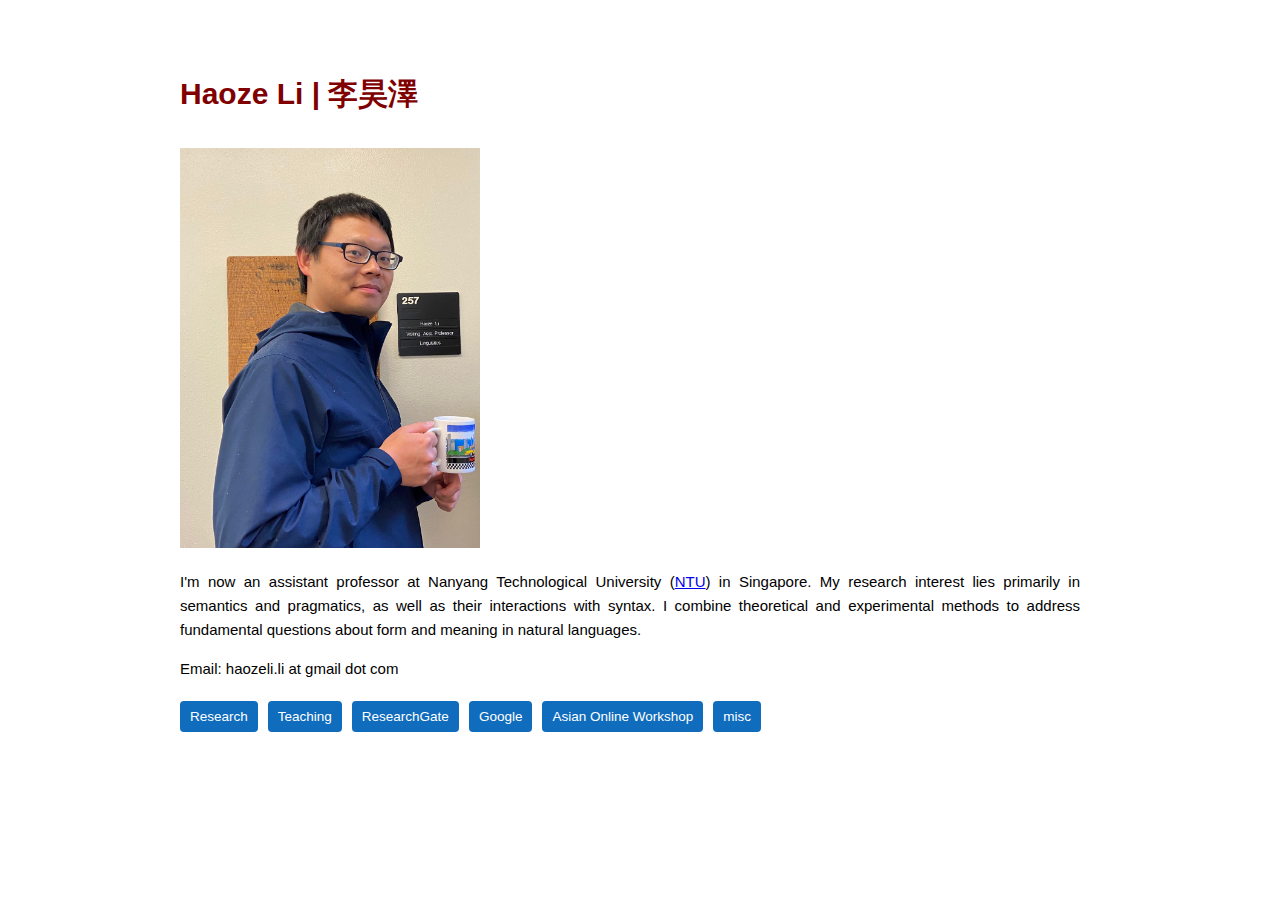
<file: index.html>
<!DOCTYPE html>
<html lang="en">

<head>
    <meta charset="UTF-8">
    <meta name="viewport" content="width=device-width, initial-scale=1.0">
    <title> Haoze Li </title>
    <link rel="stylesheet" href="style.css">
</head>

<body>
<div class="container">
    <h1>Haoze Li | 李昊澤 </h1>

    <!-- Image placed right after the title -->
    <img src="LHZ-photo.png" alt="My Photo" style="width: 300px; height: auto; margin-top: 10px;">

    <p> I'm now an assistant professor at Nanyang Technological University (<a href="https://www.ntu.edu.sg/">NTU</a>) in Singapore. 
        My research interest lies primarily in semantics and pragmatics, as well as their interactions with syntax. 
        I combine theoretical and experimental methods to address fundamental questions about form and meaning in natural languages.  
    </p>
    <p> Email: haozeli.li at gmail dot com </p>
    <header>
        <nav class="navbar">
            <a href="about.html" class="nav-link">Research</a>
            <a href="teaching.html" class="nav-link">Teaching</a>
            <a href="https://www.researchgate.net/profile/Haoze-Li-5/research" class="nav-link">ResearchGate</a>
            <a href="https://scholar.google.com/citations?view_op=list_works&hl=en&hl=en&user=VmonH8UAAAAJ&pagesize=80" class="nav-link">Google</a>
            <a href="https://github.com/haozeli-ling/awssp" class="nav-link">Asian Online Workshop</a>
            <a href="misc.html" class="nav-link">misc</a>
        </nav>
    </header>
</div>
</body>

</html>
</file>
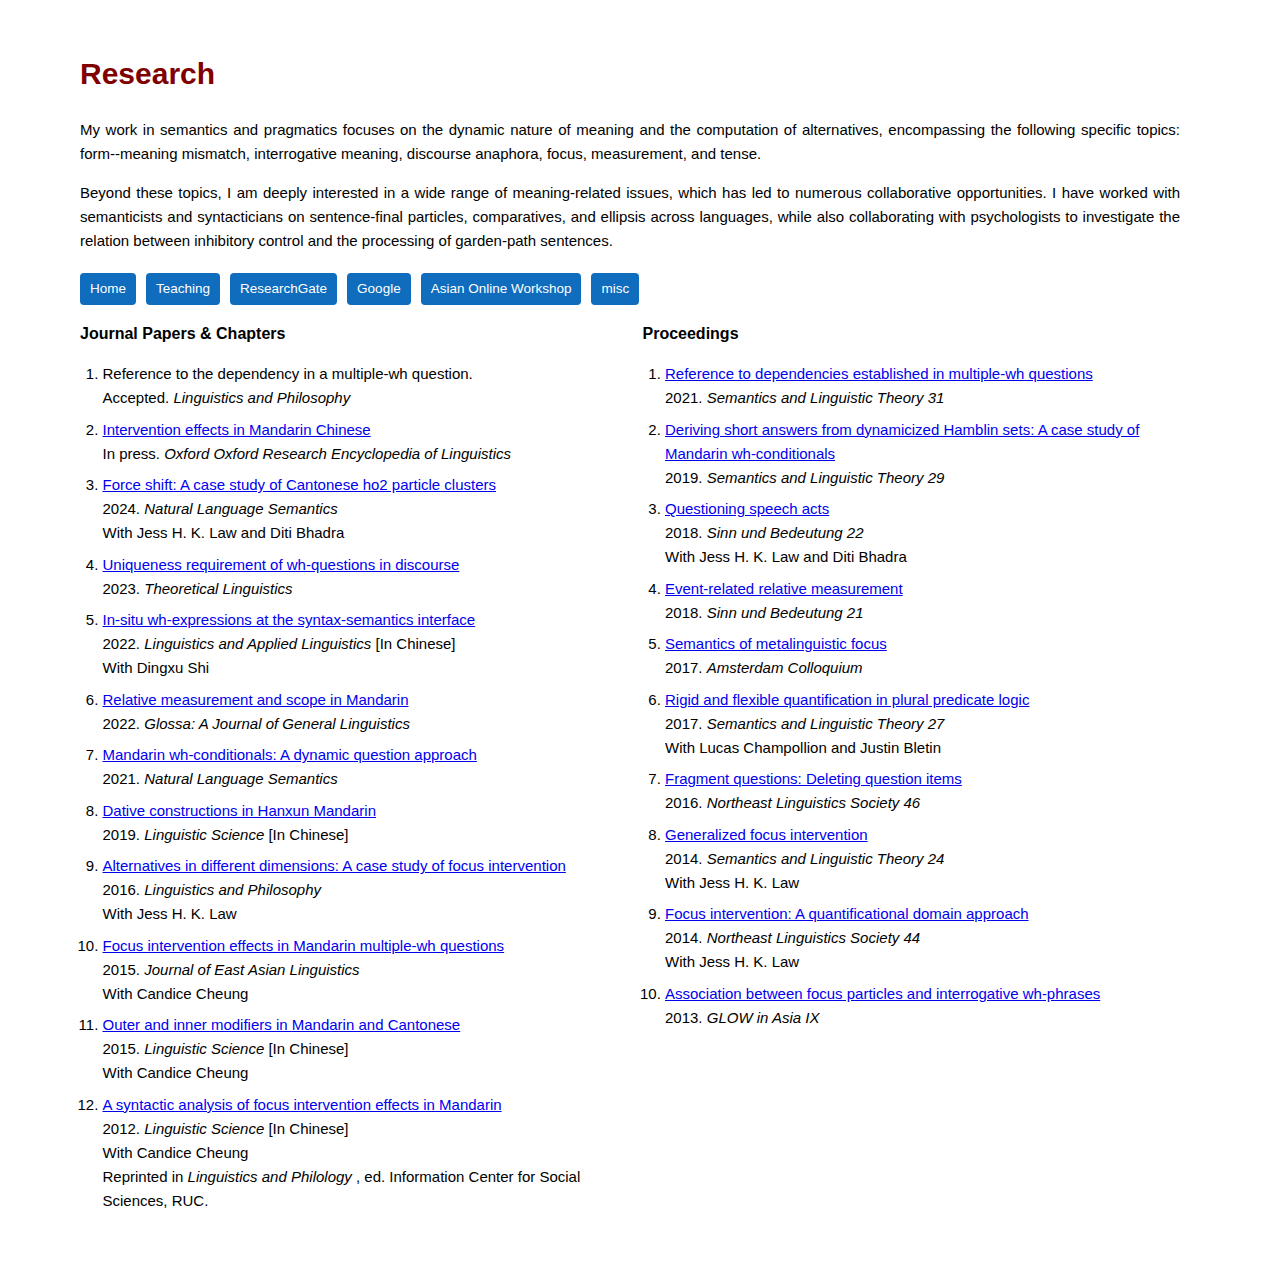
<file: about.html>
<!DOCTYPE html>
<html lang="en">

<head>
    <meta charset="UTF-8">
    <meta name="viewport" content="width=device-width, initial-scale=1.0">
    <title>Haoze Li</title>
    <link rel="stylesheet" href="style.css">
</head>

<body>
    <h1> Research </h1>

    <p> My work in semantics and pragmatics focuses on the dynamic nature of meaning and the computation of alternatives, 
        encompassing the following specific topics:  
        form--meaning mismatch, interrogative meaning, discourse anaphora, focus, measurement, and tense. 
    </p>
    <p>
        Beyond these topics, I am deeply interested in a wide range of meaning-related issues, 
        which has led to numerous collaborative opportunities. 
        I have worked with semanticists and syntacticians on 
        sentence-final particles, comparatives, and ellipsis across languages, 
        while also collaborating with psychologists to investigate the relation between inhibitory control and the processing of garden-path sentences. 
    </p>
    <header>
        <nav class="navbar">
            <a href="index.html" class="nav-link"> Home </a>
            <a href="teaching.html" class="nav-link">Teaching</a>
            <a href="https://www.researchgate.net/profile/Haoze-Li-5/research" class="nav-link">ResearchGate</a>
            <a href="https://scholar.google.com/citations?view_op=list_works&hl=en&hl=en&user=VmonH8UAAAAJ&pagesize=80" class="nav-link">Google</a>
            <a href="https://github.com/haozeli-ling/awssp" class="nav-link">Asian Online Workshop</a>
            <a href="misc.html" class="nav-link">misc</a>
        </nav>
    </header>
</body> 

<body>

    <div class="two-columns">
        <div class="column">
            <h3> Journal Papers & Chapters </h3>
            <ol class="custom-list">
                <li> Reference to the dependency in a multiple-wh question. <br>
                     Accepted. <em>Linguistics and Philosophy</em> 
                </li> 
                <li>
                    <a href="https://ling.auf.net/lingbuzz/007645">
                        Intervention effects in Mandarin Chinese
                    </a> <br>
                    In press. <em>Oxford Oxford Research Encyclopedia of Linguistics</em>
                </li> 
                <li>
                    <a href="https://ling.auf.net/lingbuzz/006554">
                        Force shift: A case study of Cantonese ho2 particle clusters
                    </a> <br>
                    2024. <em> Natural Language Semantics </em> <br>
                    With Jess H. K. Law and Diti Bhadra
                </li> 
                <li>
                    <a href="https://ling.auf.net/lingbuzz/007673">
                        Uniqueness requirement of wh-questions in discourse
                    </a> <br>
                    2023. <em> Theoretical Linguistics </em>
                </li>
                <li>
                    <a href="https://github.com/haozeli-ling/haozeli/blob/master/LHZ_WH_IN_SITU.pdf">
                        In-situ wh-expressions at the syntax-semantics interface
                    </a> <br>
                    2022. <em> Linguistics and Applied Linguistics </em> [In Chinese] <br>
                    With Dingxu Shi
                </li>
                <li>
                    <a href="https://www.glossa-journal.org/article/id/5787/">
                        Relative measurement and scope in Mandarin
                    </a> <br>
                    2022. <em> Glossa: A Journal of General Linguistics </em> <br>
                </li>
                <li>
                    <a href="https://ling.auf.net/lingbuzz/005887">
                        Mandarin wh-conditionals: A dynamic question approach
                    </a> <br>
                    2021. <em> Natural Language Semantics </em> <br>
                </li>
                <li>
                    <a href="https://www.researchgate.net/publication/335033720_shannanhanxunhuadeyugejiegou---shengchengyufadefenxijianlunfangyanchayi">
                        Dative constructions in Hanxun Mandarin
                    </a> <br>
                    2019. <em> Linguistic Science </em> [In Chinese] <br>
                </li>
                <li>
                    <a href="https://ling.auf.net/lingbuzz/002444">
                        Alternatives in different dimensions: A case study of focus intervention
                    </a> <br>
                    2016. <em> Linguistics and Philosophy </em> <br>
                    With Jess H. K. Law 
                </li>
                <li>
                    <a href="https://link.springer.com/article/10.1007/s10831-015-9134-1">
                        Focus intervention effects in Mandarin multiple-wh questions 
                    </a> <br>
                    2015. <em> Journal of East Asian Linguistics </em> <br>
                    With Candice Cheung 
                </li>
                <li>
                    <a href="https://github.com/haozeli-ling/haozeli/blob/master/Modification.pdf">
                        Outer and inner modifiers in Mandarin and Cantonese 
                    </a> <br>
                    2015. <em> Linguistic Science </em> [In Chinese] <br> 
                    With Candice Cheung 
                </li>
                <li>
                    <a href="https://drive.google.com/file/d/1O2qWQGkgfIRah6Ki8axFMgakik8Ltm96/view">
                        A syntactic analysis of focus intervention effects in Mandarin 
                    </a> <br>
                    2012. <em> Linguistic Science </em> [In Chinese] <br> 
                    With Candice Cheung <br>
                    Reprinted in <em> Linguistics and Philology </em>, ed. Information Center for Social Sciences, RUC.
                </li>
            </ol>
        </div>
        <div class="column">
            <h3> Proceedings </h3>
            <ol class="custom-list">
                <li>
                    <a href="https://ling.auf.net/lingbuzz/006218">
                        Reference to dependencies established in multiple-wh questions
                    </a> <br>
                    2021. <em> Semantics and Linguistic Theory 31 </em> 
                </li>
                <li>
                    <a href="https://ling.auf.net/lingbuzz/004886">
                        Deriving short answers from dynamicized Hamblin sets: A case study of Mandarin wh-conditionals
                    </a> <br>
                    2019. <em> Semantics and Linguistic Theory 29 </em> 
                </li>
                <li>
                    <a href="https://ling.auf.net/lingbuzz/003895">
                        Questioning speech acts
                    </a> <br>
                    2018. <em> Sinn und Bedeutung 22 </em> <br>
                    With Jess H. K. Law and Diti Bhadra
                </li>
                <li>
                    <a href="https://ling.auf.net/lingbuzz/004903">
                        Event-related relative measurement
                    </a> <br>
                    2018. <em> Sinn und Bedeutung 21 </em>  
                </li>
                <li>
                    <a href="https://ling.auf.net/lingbuzz/003789">
                        Semantics of metalinguistic focus
                    </a> <br>
                    2017. <em> Amsterdam Colloquium </em>  
                </li>
                <li>
                    <a href="https://ling.auf.net/lingbuzz/003704">
                        Rigid and flexible quantification in plural predicate logic
                    </a> <br>
                    2017. <em> Semantics and Linguistic Theory 27 </em> <br>
                    With Lucas Champollion and Justin Bletin 
                </li>
                <li>
                    <a href="https://ling.auf.net/lingbuzz/003042">
                        Fragment questions: Deleting question items
                    </a> <br>
                    2016. <em> Northeast Linguistics Society 46 </em>  
                </li>
                <li>
                    <a href="https://ling.auf.net/lingbuzz/002304">
                        Generalized focus intervention
                    </a> <br>
                    2014. <em> Semantics and Linguistic Theory 24 </em> <br>
                    With Jess H. K. Law
                </li>
                <li>
                    <a href="https://ling.auf.net/lingbuzz/002277">
                        Focus intervention: A quantificational domain approach
                    </a> <br>
                    2014. <em> Northeast Linguistics Society 44 </em> <br>
                    With Jess H. K. Law
                </li>
                <li>
                    <a href="https://d1wqtxts1xzle7.cloudfront.net/32477735/LI_Haoze_2013_Association_between_focus_particles_and_interrogative_wh-phrases-libre.pdf?1391098057=&response-content-disposition=inline%3B+filename%3DAssociation_between_focus_particles_and.pdf&Expires=1729937614&Signature=[base64]~rH1XEw6zEsS~1Zt3nNJ51dPXcYYCeRz~DtZVsq4tOY4EDRr06SwxdGvB1lwyzatoLmDHKKI0aqUAgmEH6arL4KOSrMX4KTFOqRH~bnCblyWRq2KOVF5rCb~3vrW88CLeXiMzLQFww-rxw__&Key-Pair-Id=APKAJLOHF5GGSLRBV4ZA">
                        Association between focus particles and interrogative wh-phrases
                    </a> <br>
                    2013. <em> GLOW in Asia IX </em> 
                </li>
            </ol>
        </div>
    </div> <br> <br>

    <style>
        .two-columns {
            display: flex;
            gap: 25px; /* Space between the two columns */
        }
    
        .column {
            flex: 1; /* Each column takes up equal width */
        }
    </style>

</body>


<!-- <body>
    <h2>
        Journal Papers & Peer-Reviewed Chapters
    </h2>
    
</body> -->

</html>
</file>
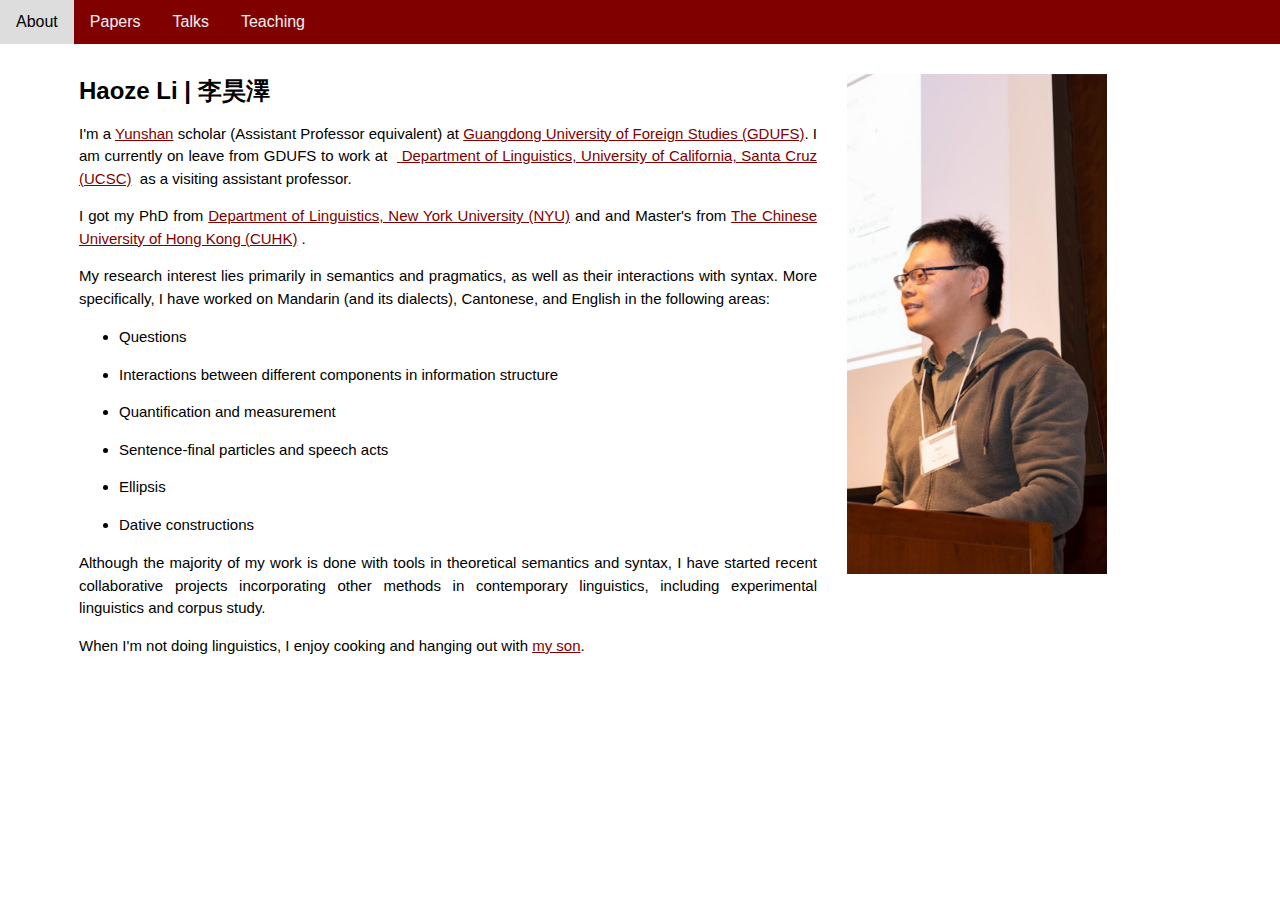
<file: LHZ.html>
<!DOCTYPE html>
<html lang="en">
<head>
<title>Haoze Li</title>
<meta charset="utf-8">
<meta name="viewport" content="width=device-width, initial-scale=1">
<style>
* {
  box-sizing: border-box; 
}

body {margin:0; font-family: Arial, Helvetica, sans-serif;}


/* Style the top navigation bar */
.topnav {
  overflow: hidden;
  background-color: #800000;
}

/* Style the topnav links */
.topnav a {
  float: left;
  display: block;
  color: #f2f2f2;
  text-align: center;
  padding: 14px 16px;
  text-decoration: none;
}

/* Change color on hover */
.topnav a:hover {
  background-color: #ddd;
  color: black;
}

/* Create three equal columns that floats next to each other */
.column {
  float: left;
  width: 33.33%;
  padding: 15px;
}

/* Create three equal columns that floats next to each other */
.column2 {
  float: left;
  width: 60%;
  padding: 15px;
}
    
.column3 {
  float: left;
  width: 5%;
  padding: 15px;
}

/* Clear floats after the columns */
.row:after {
  content: "";
  display: table;
  clear: both;
}

div {
  text-align: justify;
  line-height: 1;
}

p {
  font-size: 15px;
  line-height: 1.5;
}


/* Responsive layout - makes the three columns stack on top of each other instead of next to each other */
@media screen and (max-width:600px) {
  .column {
    width: 100%;
  }
}
</style>
</head>
<body>



<div class="topnav">
  <a href="LHZ.html">About </a>
  <a href="Paper.html">Papers</a>
  <a href="Talks.html">Talks</a>
  <a href="Teaching.html">Teaching</a>
</div>


      
    
<div class="column3">
</div>

<div class="row">
  <div class="column2">
    <h2> Haoze Li | 李昊澤 </h2>
    <p> I'm a <span style="color: darkred;"><a class="dhtgD aw5Odc" style="color: #800000;" href="https://en.wikipedia.org/wiki/Baiyun_Mountain_(Guangdong)" target="_blank" rel="noopener noreferrer">Yunshan</a></span> scholar (Assistant Professor equivalent) at <span style="color: darkred;"><a class="dhtgD aw5Odc" style="color: #800000;" href="https://english.gdufs.edu.cn/" target="_blank" rel="noopener noreferrer">Guangdong University of Foreign Studies (GDUFS)</a></span>. 
      I am currently on leave from GDUFS to work at
      &nbsp;<span style="color: #800000;"><a class="dhtgD aw5Odc" style="color: #800000;" href="https://linguistics.ucsc.edu/" target="_blank" rel="noopener noreferrer">
      Department of Linguistics, University of California, Santa Cruz (UCSC)</a></span>&nbsp;
      as a visiting assistant professor.
      </p>
    <p>
      I got my PhD from
        <span style="color: darkred;"><a class="dhtgD aw5Odc" style="color: #800000;" href="https://as.nyu.edu/content/nyu-as/as/departments/linguistics/homepage.html" target="_blank" rel="noopener noreferrer">
        Department of Linguistics, New York University (NYU)</a>
        </span> and 
        and Master's from <span style="color: #800000;"><a class="dhtgD aw5Odc" style="color: #800000;" href="https://www.cuhk.edu.hk/english/index.html" target="_blank" rel="noopener noreferrer">The Chinese University of Hong Kong (CUHK)</a></span>&nbsp;.
    </p>
    <p>
        My research interest lies primarily in semantics and pragmatics, as well as their interactions with syntax. 
        More specifically, I have worked on Mandarin (and its dialects), Cantonese, and English in the following areas:
    </p>
    <ul>
        <li> <p> Questions </p> 
        </li>
        <li> <p> Interactions between different components in information structure </p>
        </li>
        <li> <p> Quantification and measurement </p>
        </li>
        <li> <p> Sentence-final particles and speech acts </p>
        </li>
        <li> <p> Ellipsis </p>
        </li>
        <li> <p> Dative constructions </p>
        </li>
    </ul>
      
    <p>
        Although the majority of my work is done with tools in theoretical semantics and syntax, I have started recent collaborative projects incorporating other methods in contemporary linguistics, including experimental linguistics and corpus study.
      </p>
    <p> 
        When I'm not doing linguistics, I enjoy cooking and hanging out with <span style="color: darkred;"><a class="dhtgD aw5Odc" style="color: #800000;" href="https://drive.google.com/file/d/1081BgaV03AVINl3JGmDEJcwQ8XP6SbIh/view?usp=sharing" target="_blank" rel="noopener noreferrer">my son</a></span>.  
      </p> 
  </div>
  
  <div class="column">
      <p> <img src="photo-me.png", width="260" height="500" > 
      </p>
  </div>
  

</div>

</body>
</html>
</file>
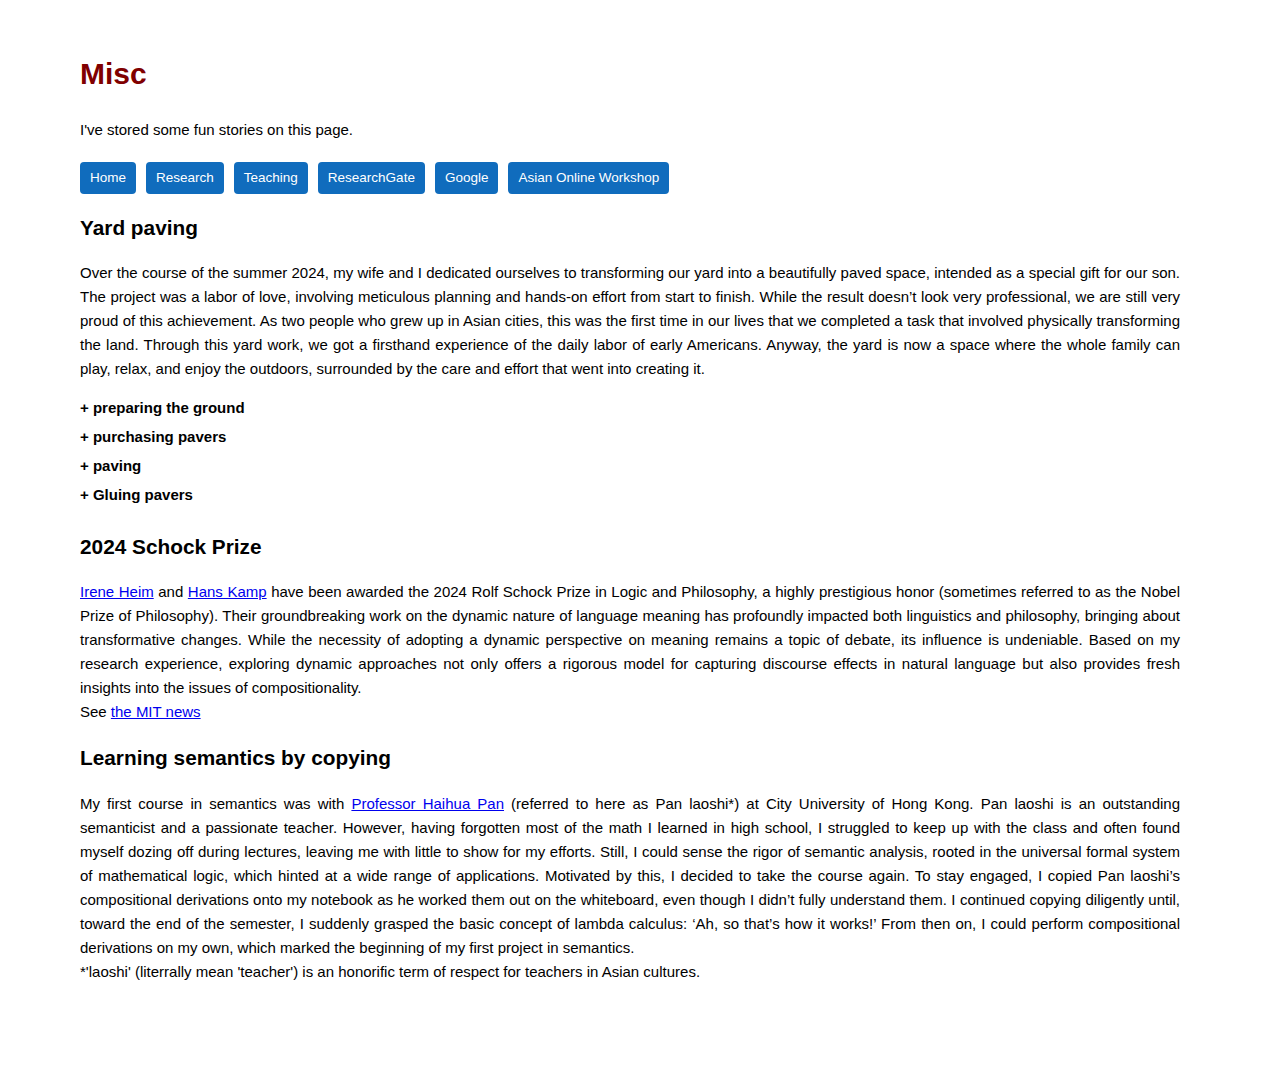
<file: misc.html>
<!DOCTYPE html>
<html lang="en">

<head>
    <meta charset="UTF-8">
    <meta name="viewport" content="width=device-width, initial-scale=1.0">
    <title>Haoze Li</title>
    <link rel="stylesheet" href="style.css">
</head>

<body>

    <h1>
        Misc
    </h1>
    <p>  I've stored some fun stories on this page. 
    </p>
    <header>
        <nav class="navbar">
            <a href="index.html" class="nav-link"> Home </a>
            <a href="about.html" class="nav-link">Research</a>
            <a href="teaching.html" class="nav-link">Teaching</a>
            <a href="https://www.researchgate.net/profile/Haoze-Li-5/research" class="nav-link">ResearchGate</a>
            <a href="https://scholar.google.com/citations?view_op=list_works&hl=en&hl=en&user=VmonH8UAAAAJ&pagesize=80" class="nav-link">Google</a>
            <a href="https://github.com/haozeli-ling/awssp" class="nav-link">Asian Online Workshop</a>
        </nav>
    </header>

    <h2>
        Yard paving
    </h2>
    <p>
        Over the course of the summer 2024, 
            my wife and I dedicated ourselves to transforming our yard into a beautifully paved space, 
            intended as a special gift for our son. The project was a labor of love, 
            involving meticulous planning and hands-on effort from start to finish.
            While the result doesn’t look very professional, we are still very proud of this achievement. 
            As two people who grew up in Asian cities, 
            this was the first time in our lives that we completed a task that involved physically transforming the land. 
            Through this yard work, we got a firsthand experience of the daily labor of early Americans. 
            Anyway, the yard is now a space where the whole family can play, relax, and enjoy the outdoors, 
            surrounded by the care and effort that went into creating it. 
    </p>
 
    <span class="collapsible-text"> + preparing the ground </span>
    <div class="collapsible-content">
        <p> We had to dig down 2 inches into the existing ground and compact the soil to create a solid, 
            level foundation that would ensure the longevity and stability of the paving.
            This step was physically exhausting but crucial, as it prevented future shifting or sinking of the pavers. 
            In the end, we gave up and hired professionals to handle it. 
            Watching them finish in a few hours with an excavator what we thought would take us a month really made us appreciate the greatness of the Industrial Revolution. 
        </p>
    </div> <br>

    <span class="collapsible-text"> + purchasing pavers </span>
    <div class="collapsible-content">
        <p> we sourced the materials, 
            selecting high-quality pavers that would not only be durable but also aesthetically pleasing. 
            My wife carefully considered the color, texture, 
            and size of the pavers to ensure they would complement the overall design of the yard and create a welcoming atmosphere.
            Once the pavers were chosen, we spread a layer of sand over the compacted soil. 
            The sand served as a cushioning layer, providing a smooth, even surface for the pavers to rest on.
        </p>
    </div> <br>
    
    <span class="collapsible-text"> + paving </span>
    <div class="collapsible-content">
        <p> When the pavers were delivered, we began the painstaking process of laying the pavers. 
            Piece by piece, we carefully placed each paver according to the design, making sure that they were properly aligned and snugly fitted together. 
            We paid close attention to maintaining consistent spacing between the pavers, 
            ensuring that the overall pattern remained true to the design we had envisioned. 
            During the process, we had to continually check the level and make adjustments as needed to ensure a natural slope, 
            which is crucial to prevent the water from pooling on the surface during rain. 
        </p>
    </div> <br>

    <span class="collapsible-text"> + Gluing pavers </span>
    <div class="collapsible-content">
        <p> Once all the pavers were in place, we added a final layer of a special glue sand, 
            sweeping it into the joints between the pavers. 
            This sand helped to lock the pavers in place and provided a stable, 
            secure surface that would stand up to foot traffic and weather conditions. 
        </p>
    </div>

    <h2>
        2024 Schock Prize
    </h2>
    <p>
        <a href="https://en.wikipedia.org/wiki/Irene_Heim">Irene Heim</a> and <a href="https://en.wikipedia.org/wiki/Hans_Kamp">Hans Kamp</a>
        have been awarded the 2024 Rolf Schock Prize in Logic and Philosophy, 
        a highly prestigious honor (sometimes referred to as the Nobel Prize of Philosophy). 
        Their groundbreaking work on the dynamic nature of language meaning has profoundly impacted both linguistics and philosophy, 
        bringing about transformative changes. 
        While the necessity of adopting a dynamic perspective on meaning remains a topic of debate, 
        its influence is undeniable. Based on my research experience, 
        exploring dynamic approaches not only offers a rigorous model for capturing discourse effects in natural language 
        but also provides fresh insights into the issues of compositionality. <br>
        See <a href="https://news.mit.edu/2024/mit-linguist-irene-heim-shares-schock-prize-logic-philosophy-1016">the MIT news</a>
    </p>
    
    <h2>
        Learning semantics by copying
    </h2>
    <p>
        My first course in semantics was with <a href="https://ling.cuhk.edu.hk/people/faculty-linguistics/pan-haihua/">Professor Haihua Pan</a>
        (referred to here as Pan laoshi*) at City University of Hong Kong. 
        Pan laoshi is an outstanding semanticist and a passionate teacher. 
        However, having forgotten most of the math I learned in high school, 
        I struggled to keep up with the class and often found myself dozing off during lectures, 
        leaving me with little to show for my efforts. 
        Still, I could sense the rigor of semantic analysis, 
        rooted in the universal formal system of mathematical logic, 
        which hinted at a wide range of applications. 
        Motivated by this, I decided to take the course again. 
        To stay engaged, I copied Pan laoshi’s compositional derivations onto my notebook 
        as he worked them out on the whiteboard, even though I didn’t fully understand them. 
        I continued copying diligently until, toward the end of the semester, 
        I suddenly grasped the basic concept of lambda calculus: ‘Ah, so that’s how it works!’ 
        From then on, I could perform compositional derivations on my own, 
        which marked the beginning of my first project in semantics. <br>
        *'laoshi' (literrally mean 'teacher') is an honorific term of respect for teachers in Asian cultures.
    </p>

    <script>
        // JavaScript to toggle each collapsible content independently
        document.addEventListener("DOMContentLoaded", function() {
            const collapsibleTexts = document.querySelectorAll(".collapsible-text");
    
            collapsibleTexts.forEach(text => {
                text.addEventListener("click", function() {
                    const content = this.nextElementSibling;
                    if (content.style.display === "block") {
                        content.style.display = "none";
                        this.textContent = this.textContent.replace("−", "+");
                    } else {
                        content.style.display = "block";
                        this.textContent = this.textContent.replace("+", "−");
                    }
                });
            });
        });
    </script>

</body> 
<br>
<br>
<br>


</html>
</file>
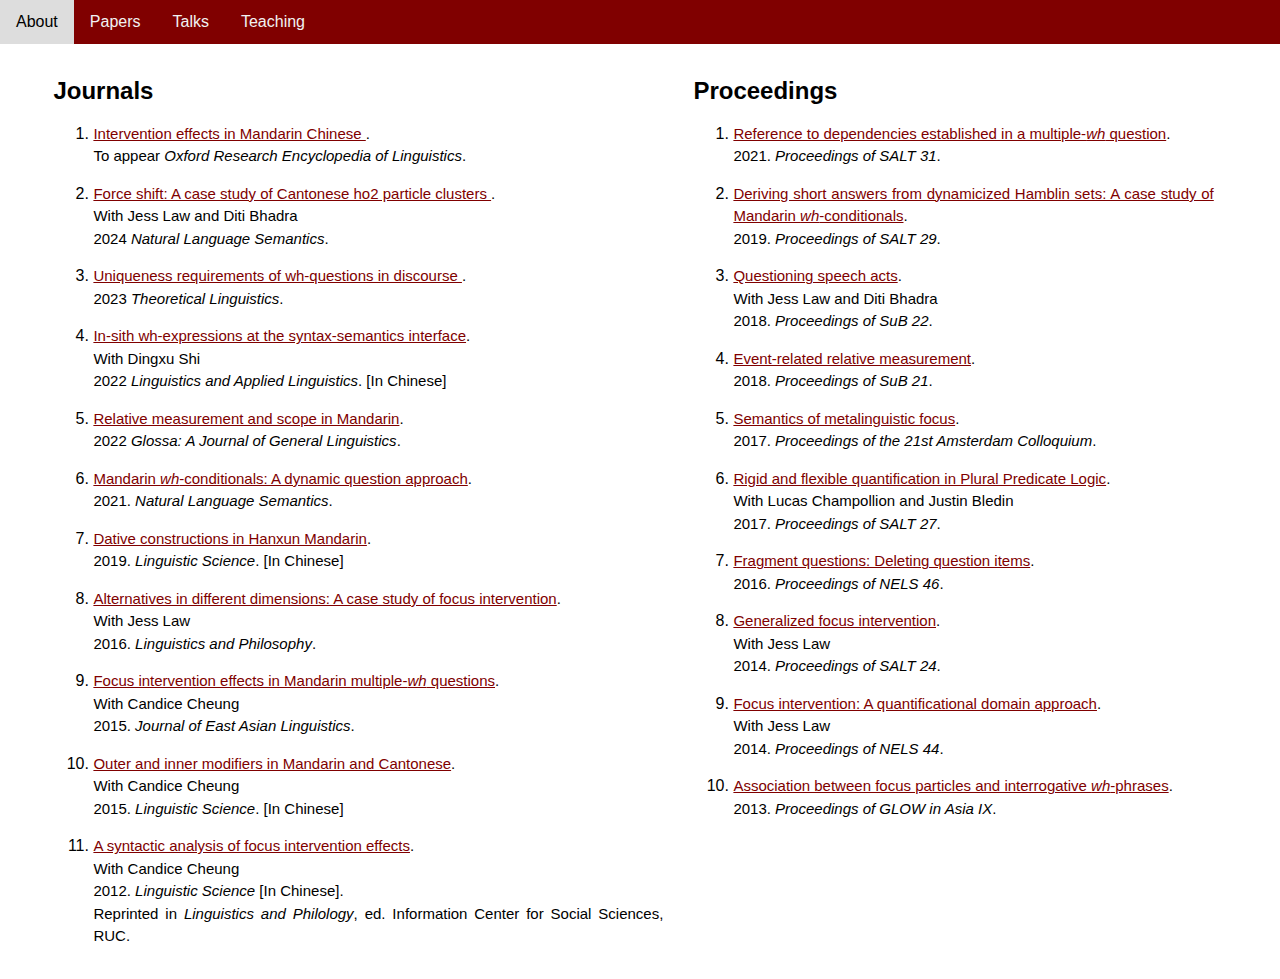
<file: Paper.html>
<!DOCTYPE html>
<html lang="en">
<head>
<title>Papers</title>
<meta charset="utf-8">
<meta name="viewport" content="width=device-width, initial-scale=1">
<style>
* {
  box-sizing: border-box; 
}

body {margin:0; font-family: Tahoma, sans-serif;}

/* Style the top navigation bar */
.topnav {
  overflow: hidden;
  background-color: #800000;
}

/* Style the topnav links */
.topnav a {
  float: left;
  display: block;
  color: #f2f2f2;
  text-align: center;
  padding: 14px 16px;
  text-decoration: none;
}

/* Change color on hover */
.topnav a:hover {
  background-color: #ddd;
  color: black;
}

/* Create three equal columns that floats next to each other */
.column {
  float: left;
  width: 43%;
  padding: 15px;
}

/* Create three equal columns that floats next to each other */
.column2 {
  float: left;
  width: 50%;
  padding: 15px;
}
    
.column3 {
  float: left;
  width: 3%;
  padding: 15px;
}

/* Clear floats after the columns */
.row:after {
  content: "";
  display: table;
  clear: both;
}

div {
  text-align: justify;
  line-height: 1;
}

p {
  font-size: 15px;
  line-height: 1.5;
}



/* Responsive layout - makes the three columns stack on top of each other instead of next to each other */
@media screen and (max-width:600px) {
  .column {
    width: 100%;
  }
}
</style>
</head>
<body>



<div class="topnav">
  <a href="index.html">About </a>
  <a href="Paper.html">Papers</a>
  <a href="Talks.html">Talks</a>
  <a href="Teaching.html">Teaching</a>
</div>

      
    
<div class="column3">
</div>

<div class="row">
  <div class="column2">
    <h2> Journals </h2>
      <ol>
         <li> 
              <p>
                <span style="color: darkred;">
                  <a class="dhtgD aw5Odc" style="color: #800000;" href="https://ling.auf.net/lingbuzz/007645">
                    Intervention effects in Mandarin Chinese
                  </a>
                </span>.
                <br>
                    To appear <em>Oxford Research Encyclopedia of Linguistics</em>. 
              </p> 
         </li> 
         <li> 
              <p>
                <span style="color: darkred;">
                  <a class="dhtgD aw5Odc" style="color: #800000;" href="https://ling.auf.net/lingbuzz/006554">
                    Force shift: A case study of Cantonese ho2 particle clusters
                  </a>
                </span>.
                <br>
                    With Jess Law and Diti Bhadra
                <br>
                    2024 <em>Natural Language Semantics</em>. 
              </p> 
          </li> 
          <li> 
              <p>
                <span style="color: darkred;">
                  <a class="dhtgD aw5Odc" style="color: #800000;" href="https://www.degruyter.com/document/doi/10.1515/tl-2023-2007/html">
                    Uniqueness requirements of wh-questions in discourse
                  </a>
                </span>.
                <br>
                    2023 <em>Theoretical Linguistics</em>. 
              </p> 
          </li>
          <li> 
              <p><span style="color: darkred;"><a class="dhtgD aw5Odc" style="color: #800000;" href="https://github.com/haozeli-ling/haozeli/blob/master/LHZ_WH_IN_SITU.pdf">In-sith wh-expressions at the syntax-semantics interface</a></span>. 
                <br>
                    With Dingxu Shi 
                <br>
                    2022 <em>Linguistics and Applied Linguistics</em>. [In Chinese]
              </p> 
          </li>
          <li> 
              <p><span style="color: darkred;"><a class="dhtgD aw5Odc" style="color: #800000;" href="https://www.glossa-journal.org/article/id/5787/">Relative measurement and scope in Mandarin</a></span>. <br>
              2022 <em>Glossa: A Journal of General Linguistics</em>.
              </p> 
          </li>
          <li> 
              <p><span style="color: darkred;"><a class="dhtgD aw5Odc" style="color: #800000;" href="https://ling.auf.net/lingbuzz/005887" target="_blank" rel="noopener noreferrer">Mandarin <em>wh</em>-conditionals: A dynamic question approach</a></span>. <br>
              2021. <em>Natural Language Semantics</em>.
              </p> 
          </li> 
           <li>
               <p>
                   <span style="color: darkred;"><a class="dhtgD aw5Odc" style="color: #800000;" href="https://www.researchgate.net/publication/335033720_shannanhanxunhuadeyugejiegou---shengchengyufadefenxijianlunfangyanchayi" target="_blank" rel="noopener noreferrer"> Dative constructions in Hanxun Mandarin</a></span>. <br>
                   2019. <em>Linguistic Science</em>. [In Chinese]
               </p> 
           </li>
            <li>
                <p>
                    <span style="color: darkred;"><a class="dhtgD aw5Odc" style="color: #800000;" href="https://link.springer.com/article/10.1007/s10988-016-9189-0" target="_blank" rel="noopener noreferrer"> Alternatives in different dimensions: A case study of focus intervention</a></span>. 
                  <br>
                    With Jess Law <br>
                    2016. <em>Linguistics and Philosophy</em>.
                </p>
            </li>
            <li>
                <p>
                    <span style="color: darkred;"><a class="dhtgD aw5Odc" style="color: #800000;" href="https://link.springer.com/article/10.1007/s10831-015-9134-1" target="_blank" rel="noopener noreferrer">Focus intervention effects in Mandarin multiple-<em>wh</em> questions</a></span>. <br>
                    With Candice Cheung <br>
                    2015. <em>Journal of East Asian Linguistics</em>.
                </p>
            </li>
            <li> 
                <p>
                    <span style="color: darkred;"><a class="dhtgD aw5Odc" style="color: #800000;" href="https://github.com/haozelisem/haozeli/blob/master/Modification.pdf">Outer and inner modifiers in Mandarin and Cantonese</a></span>. <br>
                    With Candice Cheung <br>
                    2015. <em>Linguistic Science</em>. [In Chinese] 
                </p>
            </li>
            <li>
                <p>
                    <span style="color: darkred;"><a class="dhtgD aw5Odc" style="color: #800000;" href="https://drive.google.com/file/d/1O2qWQGkgfIRah6Ki8axFMgakik8Ltm96/view" target="_blank" rel="noopener noreferrer">A syntactic analysis of focus intervention effects</a></span>. <br>
                    With Candice Cheung <br>
                    2012. <em>Linguistic Science</em> [In Chinese]. <br>
                    Reprinted in <em>Linguistics and Philology</em>, ed. Information Center for Social Sciences, RUC.
                </p>
            </li>
      </ol> 
  </div>
  
  <div class="column">
      <h2> Proceedings </h2>
      <ol>
          <li> 
              <p>
                  <span style="color: darkred;"><a class="dhtgD aw5Odc" style="color: #800000;" href="https://ling.auf.net/lingbuzz/006218" target="_blank" rel="noopener noreferrer">Reference to dependencies established in a multiple-<em>wh</em> question</a></span>. <br>
                  2021. <em>Proceedings of SALT 31</em>.
              </p> 
          </li> 
           <li>
               <p>
                   <span style="color: darkred;"><a class="dhtgD aw5Odc" style="color: #800000;" href="https://journals.linguisticsociety.org/proceedings/index.php/SALT/article/view/29.138" target="_blank" rel="noopener noreferrer">Deriving short answers from dynamicized Hamblin sets: A case study of Mandarin <em>wh</em>-conditionals</a></span>. <br>
                   2019. <em>Proceedings of SALT 29</em>.   
               </p>
           </li>
            <li>
                <p>
                    <span style="color: darkred;"><a class="dhtgD aw5Odc" style="color: #800000;" href="https://ling.auf.net/lingbuzz/003895" target="_blank" rel="noopener noreferrer">Questioning speech acts</a></span>. <br> 
                    With Jess Law and Diti Bhadra <br>
                    2018. <em>Proceedings of SuB 22</em>.
                </p>
            </li>
            <li>
                <p>
                    <span style="color: darkred;"><a class="dhtgD aw5Odc" style="color: #800000;" href="https://drive.google.com/file/d/0BwOzILOaep2WWlF5RzFSdWsyN1U/view" target="_blank" rel="noopener noreferrer">Event-related relative measurement</a></span>. <br> 
                    2018. <em>Proceedings of SuB 21</em>. 
                </p>
            </li>
            <li>
                <p>
                    <span style="color: darkred;"><a class="dhtgD aw5Odc" style="color: #800000;" href="https://ling.auf.net/lingbuzz/003789" target="_blank" rel="noopener noreferrer">Semantics of metalinguistic focus</a></span>. <br> 
                    2017. <em>Proceedings of the 21st Amsterdam Colloquium</em>.
                </p>
            </li>
            <li>
                <p>
                     <span style="color: darkred;"><a class="dhtgD aw5Odc" style="color: #800000;" href="https://journals.linguisticsociety.org/proceedings/index.php/SALT/article/view/27.418/4001" target="_blank" rel="noopener noreferrer">Rigid and flexible quantification in Plural Predicate Logic</a></span>. <br>
                     With Lucas Champollion and Justin Bledin <br>
                     2017. <em>Proceedings of SALT 27</em>. 
                </p>
            </li>
            <li>
                <p>
                    <span style="color: darkred;"><a class="dhtgD aw5Odc" style="color: #800000;" href="https://ling.auf.net/lingbuzz/003042" target="_blank" rel="noopener noreferrer">Fragment questions: Deleting question items</a></span>. <br> 
                    2016. <em>Proceedings of NELS 46</em>.
                </p>
            </li>
            <li>
                <p>
                    <span style="color: darkred;"><a class="dhtgD aw5Odc" style="color: #800000;" href="https://journals.linguisticsociety.org/proceedings/index.php/SALT/article/view/24.473/2262" target="_blank" rel="noopener noreferrer">Generalized focus intervention</a></span>. <br>
                    With Jess Law <br>
                    2014. <em>Proceedings of SALT 24</em>. 
                </p>
            </li>
            <li>
                <p>
                    <span style="color: darkred;"><a class="dhtgD aw5Odc" style="color: #800000;" href="https://journals.linguisticsociety.org/proceedings/index.php/SALT/article/view/24.473/2262" target="_blank" rel="noopener noreferrer">Focus intervention: A quantificational domain approach</a></span>. <br>
                    With Jess Law <br>
                    2014. <em>Proceedings of NELS 44</em>.  
                </p>
            </li>
             <li>
                <p>
                    <span style="color: darkred;"><a class="dhtgD aw5Odc" style="color: #800000;" href="https://faculty.human.mie-u.ac.jp/~glow_mie/IX_Proceedings_Oral/07Li.pdf" target="_blank" rel="noopener noreferrer">Association between focus particles and interrogative <em>wh</em>-phrases</a></span>. <br>
                    2013. <em>Proceedings of GLOW in Asia IX</em>.   
                </p>
            </li>
      </ol> 
  </div>
  

</div>

</body>
</html>
</file>
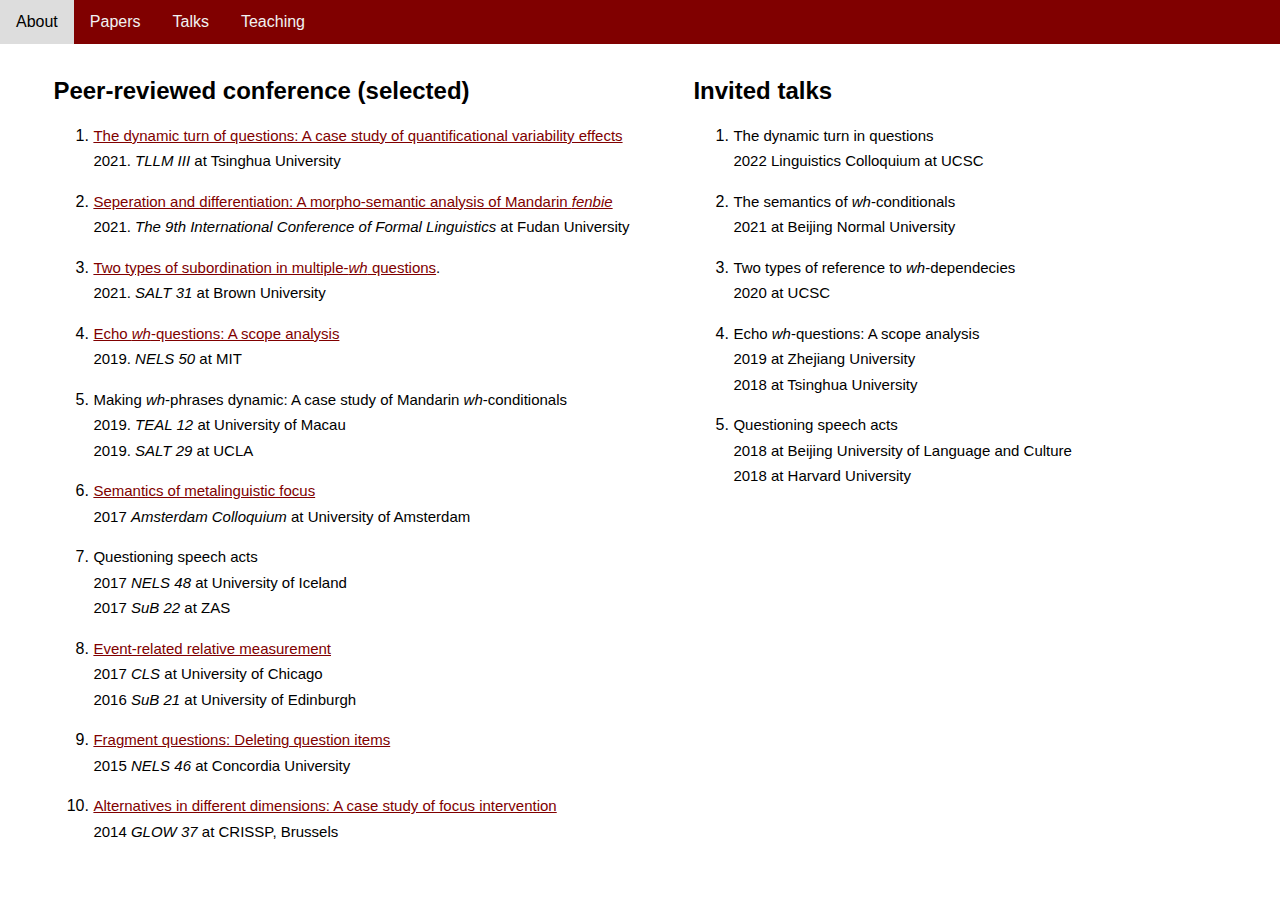
<file: Talks.html>
<!DOCTYPE html>
<html lang="en">
<head>
<title>Talks</title>
<meta charset="utf-8">
<meta name="viewport" content="width=device-width, initial-scale=1">
<style>
* {
  box-sizing: border-box; 
}

body {margin:0; font-family: Tahoma, sans-serif;}


/* Style the top navigation bar */
.topnav {
  overflow: hidden;
  background-color: #800000;
}

/* Style the topnav links */
.topnav a {
  float: left;
  display: block;
  color: #f2f2f2;
  text-align: center;
  padding: 14px 16px;
  text-decoration: none;
}

/* Change color on hover */
.topnav a:hover {
  background-color: #ddd;
  color: black;
}

/* Create three equal columns that floats next to each other */
.column {
  float: left;
  width: 43%;
  padding: 15px;
}

/* Create three equal columns that floats next to each other */
.column2 {
  float: left;
  width: 50%;
  padding: 15px;
}
    
.column3 {
  float: left;
  width: 3%;
  padding: 15px;
}

/* Clear floats after the columns */
.row:after {
  content: "";
  display: table;
  clear: both;
}

div {
  text-align: justify;
  line-height: 1;
}

p {
  font-size: 15px;
  line-height: 1.7;
}



/* Responsive layout - makes the three columns stack on top of each other instead of next to each other */
@media screen and (max-width:600px) {
  .column {
    width: 100%;
  }
}
</style>
</head>
<body>



<div class="topnav">
  <a href="index.html">About </a>
  <a href="Paper.html">Papers</a>
  <a href="Talks.html">Talks</a>
  <a href="Teaching.html">Teaching</a>
</div>

      
    
<div class="column3">
</div>

<div class="row">
  <div class="column2">
    <h2> Peer-reviewed conference (selected) </h2>
      <ol>
          <li> 
              <p><span style="color: darkred;"><a class="dhtgD aw5Odc" style="color: #800000;" href="https://github.com/haozeli-ling/haozeli/blob/master/QVE_slides.pdf"> The dynamic turn of questions: A case study of quantificational variability effects </a></span> <br>
                  2021. <em> TLLM III </em> at Tsinghua University
              </p> 
          </li>
          <li> 
              <p><span style="color: darkred;"><a class="dhtgD aw5Odc" style="color: #800000;" href="https://github.com/haozelisem/haozeli/blob/master/Distributivity%20and%20differentiation_%20A%20case%20study%20of%20fenbie%20in%20Mandarin.pdf">Seperation and differentiation: A morpho-semantic analysis of Mandarin <em> fenbie </em> </a></span> <br>
                  2021. <em> The 9th International Conference of Formal Linguistics </em> at Fudan University
              </p> 
          </li>
          <li> 
              <p>
                  <span style="color: darkred;"><a class="dhtgD aw5Odc" style="color: #800000;" href="https://github.com/haozelisem/haozeli/blob/master/SALT-31%20slides.pdf" target="_blank" rel="noopener noreferrer">Two types of subordination in multiple-<em>wh</em> questions</a></span>. <br>
                  2021. <em>SALT 31</em> at Brown University
              </p> 
          </li> 
           <li>
               <p>
                   <span style="color: darkred;"><a class="dhtgD aw5Odc" style="color: #800000;" href="https://www.researchgate.net/publication/337331139_Echo_wh-questions_A_scope_analysis" target="_blank" rel="noopener noreferrer">Echo <em>wh</em>-questions: A scope analysis</a></span> <br>
                   2019. <em>NELS 50</em> at MIT
           </li>
            <li>
                <p>
                    Making <em>wh</em>-phrases dynamic: A case study of Mandarin <em>wh</em>-conditionals <br>
                    2019. <em>TEAL 12</em> at University of Macau <br>
                    2019. <em>SALT 29</em> at UCLA 
                </p>
            </li>
            <li>
                <p>
                    <span style="color: darkred;"><a class="dhtgD aw5Odc" style="color: #800000;" href="https://drive.google.com/file/d/1MOASsJoLqa1LAs886kR6WN7u30YfRdcE/view" target="_blank" rel="noopener noreferrer">Semantics of metalinguistic focus</a></span> <br>
                    2017 <em>Amsterdam Colloquium</em> at University of Amsterdam 
                </p>
            </li>
            <li>
                <p>
                    Questioning speech acts <br>
                    2017 <em>NELS 48</em> at University of Iceland <br>
                    2017 <em>SuB 22</em> at ZAS
                </p>
            </li>
            <li>
                <p>
                     <span style="color: darkred;"><a class="dhtgD aw5Odc" style="color: #800000;" href="https://drive.google.com/file/d/1xibNoylsV1o0lwPu8WBHc5gRoT5dIvOB/view" target="_blank" rel="noopener noreferrer">Event-related relative measurement</a></span> <br>
                     2017 <em>CLS</em> at University of Chicago <br>
                     2016 <em>SuB 21</em> at University of Edinburgh
                </p>
            </li>
            <li>
                <p>
                     <span style="color: darkred;"><a class="dhtgD aw5Odc" style="color: #800000;" href="https://drive.google.com/file/d/0B_oUHkpbjliFbmxFU0VNelJLV2s/view" target="_blank" rel="noopener noreferrer">Fragment questions: Deleting question items</a></span> <br>
                     2015 <em>NELS 46</em> at Concordia University <br>
                </p>
            </li>
            <li>
                <p>
                     <span style="color: darkred;"><a class="dhtgD aw5Odc" style="color: #800000;" href="https://nyusemantics.github.io/handouts/li-law-fall-2015_slides.pdf" target="_blank" rel="noopener noreferrer">Alternatives in different dimensions: A case study of focus intervention</a></span> <br>
                     2014 <em>GLOW 37</em> at CRISSP, Brussels <br>
                </p>
            </li>
      </ol> 
  </div>
  
  <div class="column">
      <h2> Invited talks </h2>
      <ol>
          <li> 
              <p>
                  The dynamic turn in questions <br>
                  2022 Linguistics Colloquium at UCSC <br> 
              </p> 
          </li>
          <li> 
              <p>
                  The semantics of <em>wh</em>-conditionals <br>
                  2021 at Beijing Normal University <br> 
              </p> 
          </li>
          <li> 
              <p>
                  Two types of reference to <em>wh</em>-dependecies <br>
                  2020 at UCSC <br> 
              </p> 
          </li>
          <li> 
              <p>
                  Echo <em>wh</em>-questions: A scope analysis <br>
                  2019 at Zhejiang University <br>
                  2018 at Tsinghua University 
              </p> 
          </li> 
           <li>
               <p>
                   Questioning speech acts <br>
                   2018 at Beijing University of Language and Culture <br>
                   2018 at Harvard University 
               </p>
           </li>
      </ol> 
  </div>
  

</div>

</body>
</html>
</file>
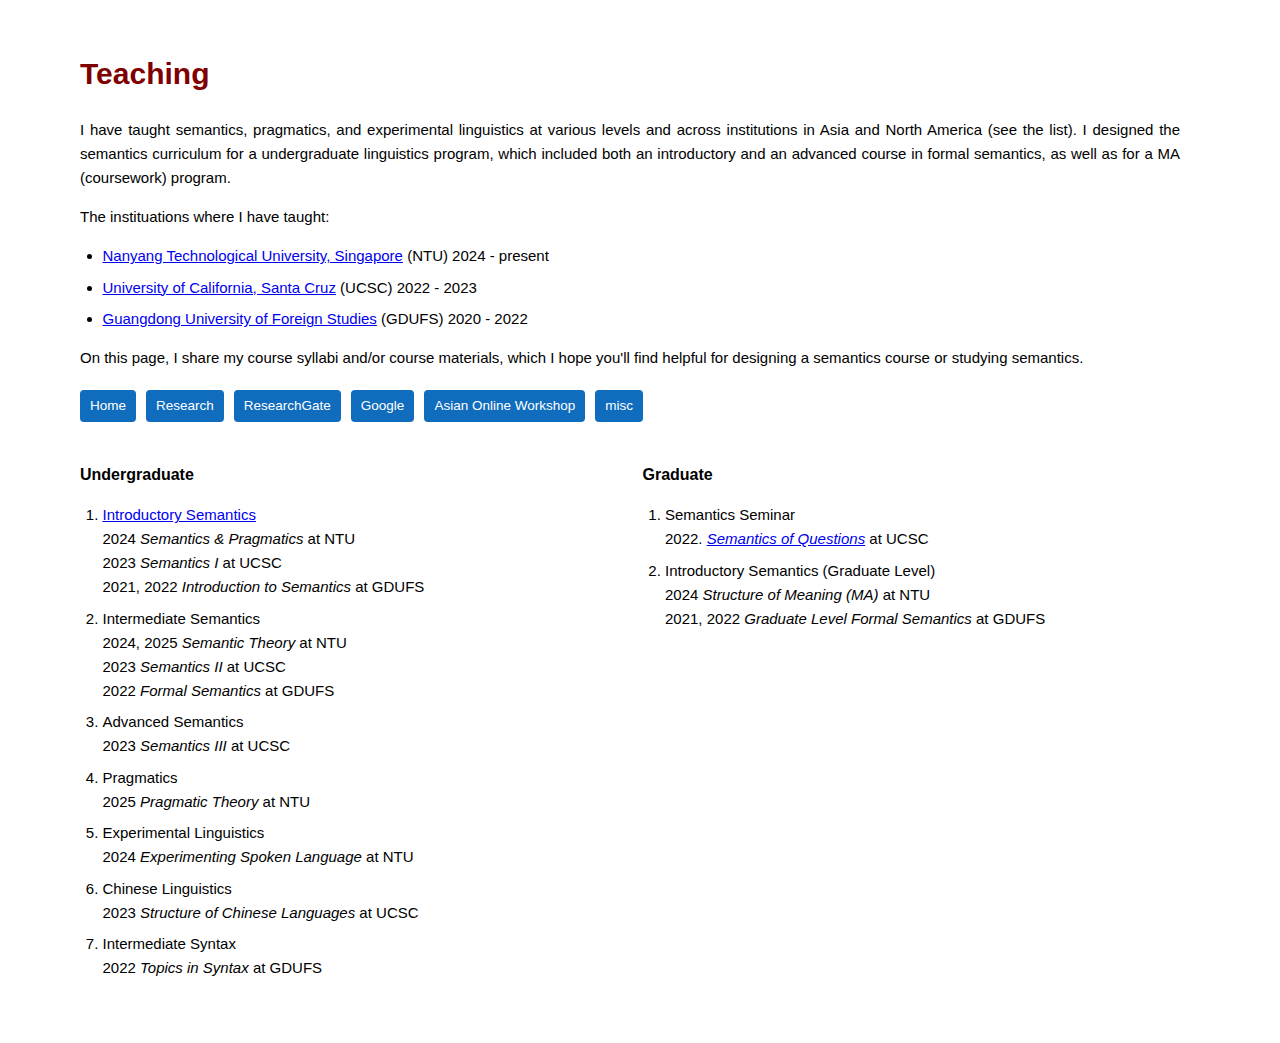
<file: teaching.html>
<!DOCTYPE html>
<html lang="en">

<head>
    <meta charset="UTF-8">
    <meta name="viewport" content="width=device-width, initial-scale=1.0">
    <title>Haoze Li</title>
    <link rel="stylesheet" href="style.css">
</head>

<body>
    <h1> Teaching </h1>

    <p> I have taught semantics, pragmatics, and experimental linguistics at various levels and across institutions in Asia and North America (see the list). 
        I designed the semantics curriculum for a undergraduate linguistics program, 
        which included both an introductory and an advanced course in formal semantics, 
        as well as for a MA (coursework) program. 
    </p>
    <p> The instituations where I have taught: 
        <ul class="custom-list">
            <li> <a href="https://www.ntu.edu.sg/">Nanyang Technological University, Singapore</a> (NTU) 2024 - present   </li>
            <li> <a href="https://www.ucsc.edu/">University of California, Santa Cruz</a> (UCSC) 2022 - 2023  </li>
            <li> <a href="https://english.gdufs.edu.cn/">Guangdong University of Foreign Studies</a> (GDUFS) 2020 - 2022  </li>
        </ul>
    </p>
    <p>
        On this page, I share my course syllabi and/or course materials,
        which I hope you'll find helpful for designing a semantics course or studying semantics. 
    </p>
    <header>
        <nav class="navbar">
            <a href="index.html" class="nav-link"> Home </a>
            <a href="about.html" class="nav-link">Research</a>
            <a href="https://www.researchgate.net/profile/Haoze-Li-5/research" class="nav-link">ResearchGate</a>
            <a href="https://scholar.google.com/citations?view_op=list_works&hl=en&hl=en&user=VmonH8UAAAAJ&pagesize=80" class="nav-link">Google</a>
            <a href="https://github.com/haozeli-ling/awssp" class="nav-link">Asian Online Workshop</a>
            <a href="misc.html" class="nav-link">misc</a>
        </nav>
    </header>

</body> <br> 

<body>

    <div class="two-columns">
        <div class="column">
            <h3> Undergraduate </h3>
            <ol class="custom-list">
                <li> <a href="https://github.com/haozeli-ling/Semantics001/tree/main">Introductory Semantics</a> <br>
                      2024 <em>Semantics & Pragmatics</em> at NTU <br>
                      2023 <em>Semantics I</em> at UCSC <br>
                      2021, 2022 <em>Introduction to Semantics</em> at GDUFS
                </li> 
                <li> Intermediate Semantics <br>
                     2024, 2025 <em>Semantic Theory</em> at NTU <br>
                     2023 <em>Semantics II</em> at UCSC <br>
                     2022 <em>Formal Semantics</em> at GDUFS
                </li>
                <li> Advanced Semantics <br>
                     2023 <em>Semantics III</em> at UCSC <br>
                </li>
                <li> Pragmatics <br>
                    2025 <em>Pragmatic Theory</em> at NTU <br>
               </li>
                <li> Experimental Linguistics <br>
                     2024 <em>Experimenting Spoken Language</em> at NTU <br>
                </li>
                <li> Chinese Linguistics <br>
                    2023 <em>Structure of Chinese Languages</em> at UCSC <br>
               </li>
               <li> Intermediate Syntax <br>
                    2022 <em>Topics in Syntax</em> at GDUFS <br>
               </li>
            </ol>
        </div>
        <div class="column">
            <h3> Graduate </h3>
            <ol class="custom-list">
                <li>
                    Semantics Seminar <br>
                    2022. <em> <a href="https://github.com/haozeli-ling/Questions">Semantics of Questions</a> </em> at UCSC
                </li>
                <li>
                    Introductory Semantics (Graduate Level) <br>
                    2024 <em> Structure of Meaning (MA) </em> at NTU <br>
                    2021, 2022 <em> Graduate Level Formal Semantics </em> at GDUFS
                </li>
            </ol>
        </div>
    </div> <br> <br>

    <style>
        .two-columns {
            display: flex;
            gap: 25px; /* Space between the two columns */
        }
    
        .column {
            flex: 1; /* Each column takes up equal width */
        }
    </style>

</body>

</html>
</file>
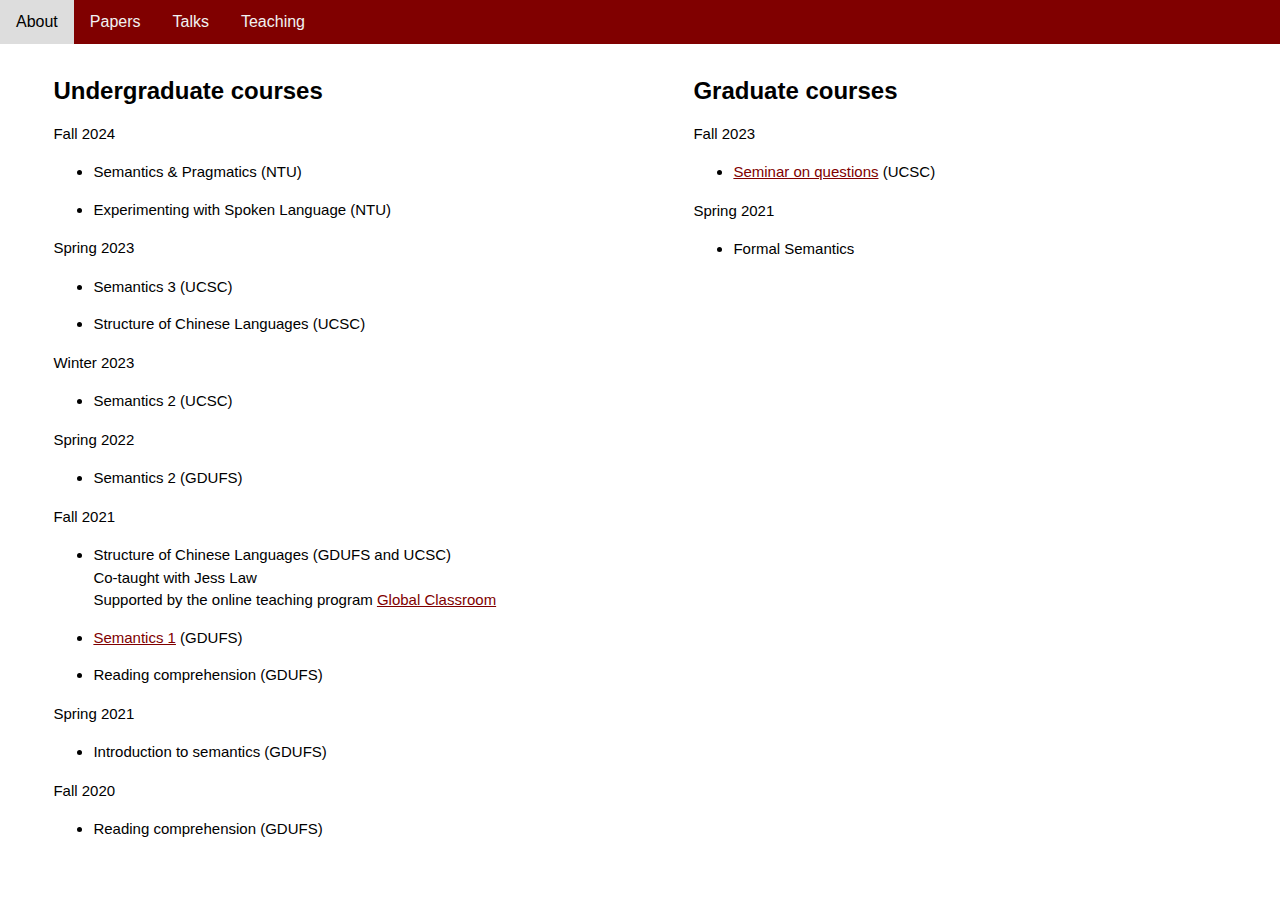
<file: Teaching.html>
<!DOCTYPE html>
<html lang="en">
<head>
<title>Teaching</title>
<meta charset="utf-8">
<meta name="viewport" content="width=device-width, initial-scale=1">
<style>
* {
  box-sizing: border-box; 
}

body {margin:0; font-family: Tahoma, sans-serif;}


/* Style the top navigation bar */
.topnav {
  overflow: hidden;
  background-color: #800000;
}

/* Style the topnav links */
.topnav a {
  float: left;
  display: block;
  color: #f2f2f2;
  text-align: center;
  padding: 14px 16px;
  text-decoration: none;
}

/* Change color on hover */
.topnav a:hover {
  background-color: #ddd;
  color: black;
}

/* Create three equal columns that floats next to each other */
.column {
  float: left;
  width: 43%;
  padding: 15px;
}

/* Create three equal columns that floats next to each other */
.column2 {
  float: left;
  width: 50%;
  padding: 15px;
}
    
.column3 {
  float: left;
  width: 3%;
  padding: 15px;
}

/* Clear floats after the columns */
.row:after {
  content: "";
  display: table;
  clear: both;
}

div {
  text-align: justify;
  line-height: 1;
}

p {
  font-size: 15px;
  line-height: 1.5;
}



/* Responsive layout - makes the three columns stack on top of each other instead of next to each other */
@media screen and (max-width:600px) {
  .column {
    width: 100%;
  }
}
</style>
</head>
<body>



<div class="topnav">
  <a href="index.html">About </a>
  <a href="Paper.html">Papers</a>
  <a href="Talks.html">Talks</a>
  <a href="Teaching.html">Teaching</a>
</div>

      
    
<div class="column3">
</div>

<div class="row">
  <div class="column2">
    <h2> Undergraduate courses</h2>
      <p>
          Fall 2024
      </p>
      <ul>
          <li>
               <p>
                  Semantics & Pragmatics (NTU)
               </p>
           </li>
           <li>
               <p>
                  Experimenting with Spoken Language (NTU)
               </p>
           </li>
      </ul>
      <p>
          Spring 2023
      </p> 
      <ul>
           <li>
               <p>
                   Semantics 3 (UCSC)
               </p>
           </li>
          <li>
               <p>
                   Structure of Chinese Languages (UCSC)
               </p>
           </li>
      </ul>
      <p>
          Winter 2023
      </p> 
      <ul>
           <li>
               <p>
                   Semantics 2 (UCSC)
               </p>
           </li>
      </ul>
      <p>
          Spring 2022
      </p>
       <ul> 
           <li>
               <p>
                   Semantics 2 (GDUFS)
               </p>
           </li>
      </ul>
      <p>
          Fall 2021
      </p>
      <ul>
          <li> 
              <p>
                  Structure of Chinese Languages (GDUFS and UCSC) <br>
                  Co-taught with Jess Law <br>
                  Supported by the online teaching program <span style="color: darkred;"><a class="dhtgD aw5Odc" style="color: #800000;" href="https://global.ucsc.edu/partnerships/initiatives/global-classrooms/2021-22-awardees.html" target="_blank" rel="noopener noreferrer">Global Classroom</a></span>
              </p> 
          </li> 
           <li>
               <p>
                   <span style="color: darkred;"><a class="dhtgD aw5Odc" style="color: #800000;" href="https://haozeli-ling.github.io/Sem1/" target="_blank" rel="noopener noreferrer">Semantics 1</a></span> (GDUFS)
               </p>
           </li>
          <li>
               <p>
                   Reading comprehension (GDUFS)
               </p>
           </li>
      </ul>
      <p>
          Spring 2021
      </p>
      <ul>
            <li>
                <p>
                    Introduction to semantics (GDUFS)
                </p>
            </li>
      </ul> 
      <p>
          Fall 2020
      </p>
      <ul>
          <li> 
              <p>
                  Reading comprehension (GDUFS)
              </p> 
          </li> 
      </ul>
  </div>
  
  <div class="column">
      <h2> Graduate courses</h2>
      <p>
          Fall 2023
      </p>
      <ul>
          <li> 
              <p>
                <span style="color: darkred;"><a class="dhtgD aw5Odc" style="color: #800000;" href="https://github.com/haozeli-ling/Questions" target="_blank" rel="noopener noreferrer">
                Seminar on questions</a></span> (UCSC)
              </p>    
          </li> 
      </ul>
      <p>
          Spring 2021
      </p>
      <ul>
          <li> 
              <p>
                Formal Semantics
              </p>    
          </li> 
      </ul>
  </div>
  

</div>

</body>
</html>
</file>
<file: style.css>
/* static/style.css */

header {
    padding: 0;
    text-align: center;
}

/* Navbar styling */
/* Center-align the navbar */
.navbar {
    display: flex;
    align-items: center;
    gap: 10px; /* Space between each rectangle */
    margin-top: 20px;
}

/* Individual rectangle link styling */
/* Styling each nav link as a smaller rectangle */
.nav-link {
    color: #fff;
    background-color: #106cbd;  /* Blue background color */
    padding: 5px 10px;          /* Smaller padding for smaller rectangles */
    border-radius: 4px;         /* Slightly rounded corners */
    text-decoration: none;
    font-size: 0.9em;           /* Slightly smaller font */
    transition: background-color 0.3s ease; /* Smooth hover effect */
}


/* Hover effect */
.nav-link:hover {
    background-color: #0056b3; /* Darker shade on hover */
}

body {
    font-family: Trebuchet MS, sans-serif;
    margin: 0;
    padding: 0;
    font-size: 15px;
    text-align: justify;
    margin-left: 80px;
    margin-right: 100px;
    line-height: 1.6; 
}

/* Style for specific headings */
h1 {
    text-align: left;
    margin-top: 50px;
    font-family: 'Tahoma', sans-serif;
    color: maroon;
}

h2, h3 {
    text-align: left;
    font-size: 1.3rem;
    font-family: 'Tahoma', sans-serif;
}

h3 {
    text-align: left;
    font-size: 1rem;
    font-family: 'Tahoma', sans-serif;
}

.container {
    max-width: 900px;           /* Limit the width of the content */
    padding: 20px;              /* Padding inside the container */
    margin: auto;
}

/* Collapsible component styling */
.collapsible-content {
    display: none; /* Hide content by default */
    padding: 10px;
    background-color: #f9f9f9;
    border: 1px solid #ddd;
    border-radius: 4px;
    margin-top: 10px;
}

.collapsible-text {
    cursor: pointer;
    font-weight: bold;
    display: inline-block;
    margin-bottom: 5px;
}

.collapsible-title {
    cursor: pointer;
    font-weight: bold;
    color: orange;
    margin: 0;
    padding: 10px;
    display: inline-block;
}

.collapsible-button {
    background-color: orange;
    color: white;
    padding: 10px 15px;
    border: none;
    border-radius: 4px;
    cursor: pointer;
    font-size: 1em;
}

.collapsible-button:focus {
    outline: none;
}


.custom-list {
    padding-left: 1.5em;            /* Removes padding on the left */
    margin-left: 0;
}

.custom-list li {
    margin-bottom: 0.5em;         /* Space between each item */
    text-align: left; 
}


/* .no-indent {
    padding-left: 1.5em;
    margin-left: 0;
}

.spaced-list li {
    margin-bottom: 0.5em;} /* Adjust this value for more or less space */

/* --- Media Query for Mobile --- */
@media screen and (max-width: 800px) {
            .container {
                max-width: 100%; /* Allows the container to fill the entire screen width */
                padding: 10px; /* Adjusts padding to a smaller value for phones */
            }
            .navbar {
                flex-direction: column; /* Stacks the navigation links vertically */
                align-items: center; /* Centers the links */
            }

            .nav-link {
                width: 100%;
                text-align: center;
                border-bottom: 1px solid #eee; /* Adds a separator between links */
            }

            .nav-link:last-child {
                border-bottom: none;
            }
        }
</file>
